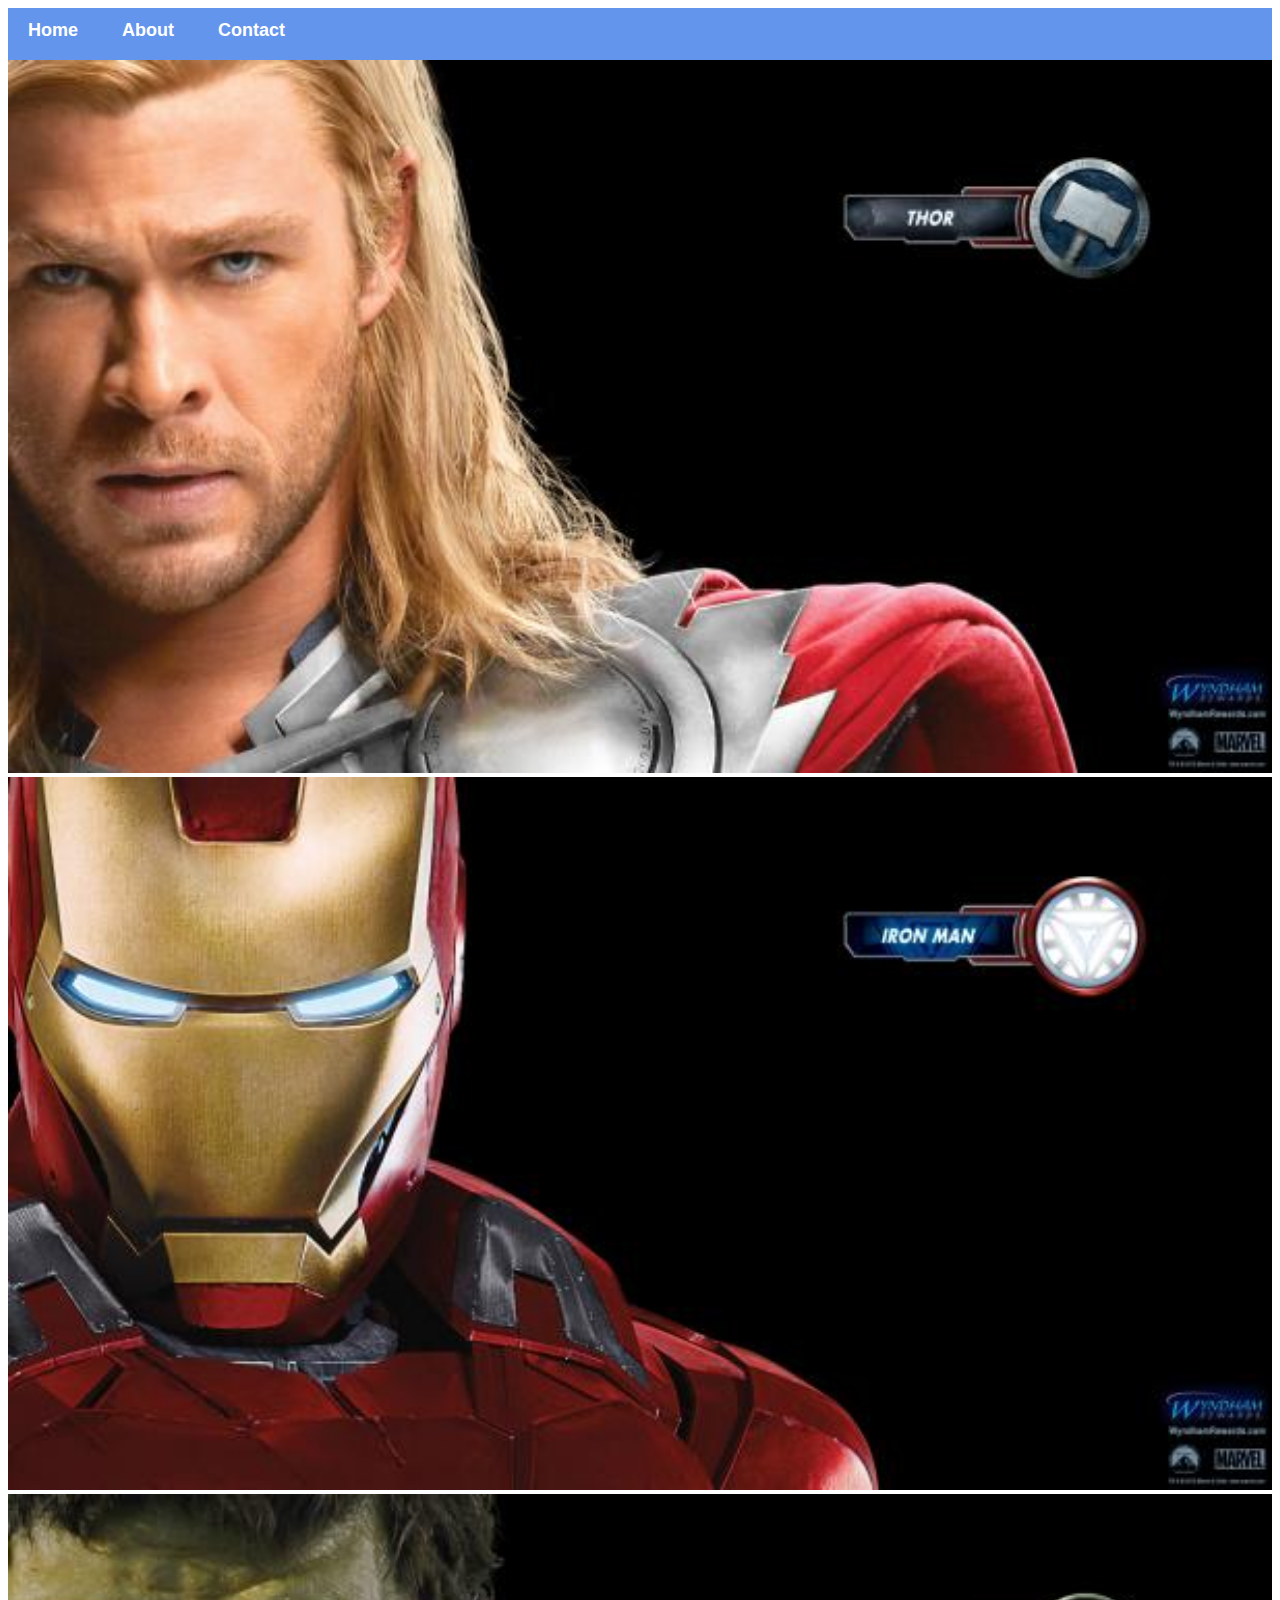
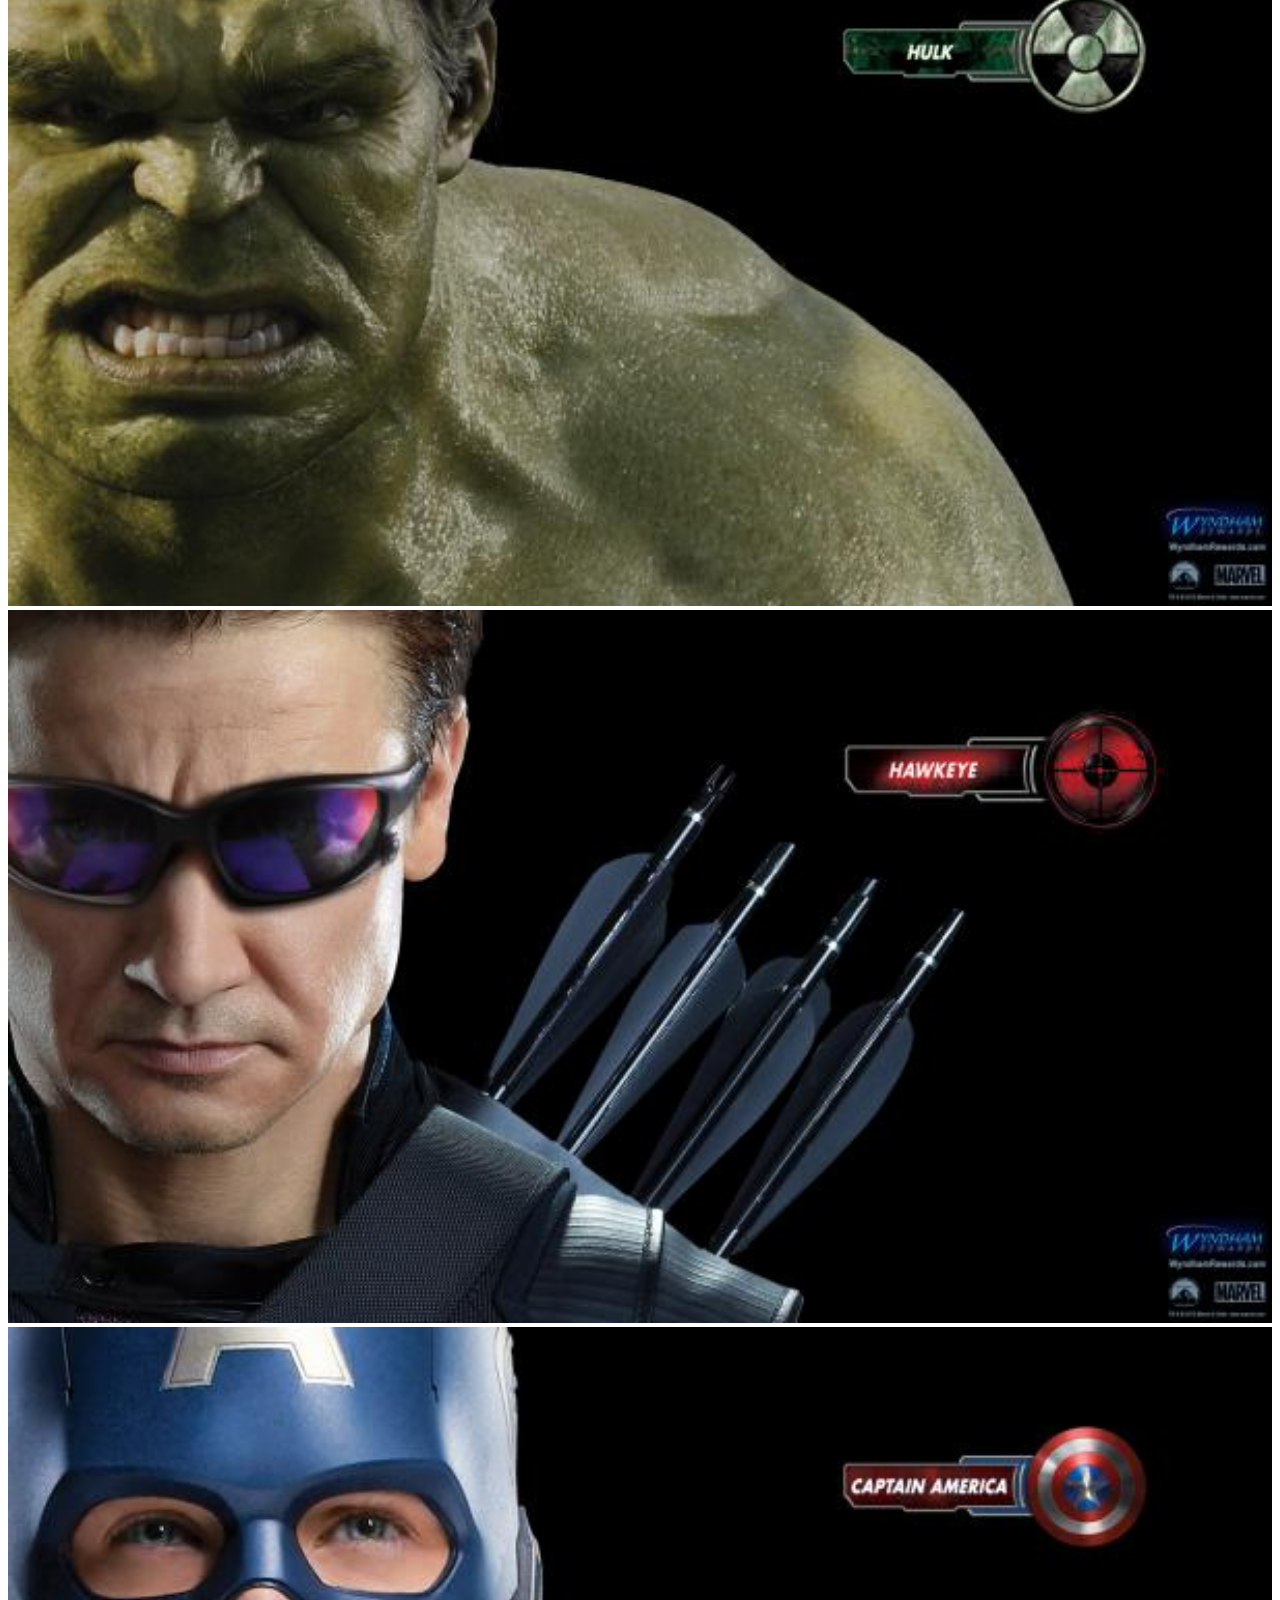
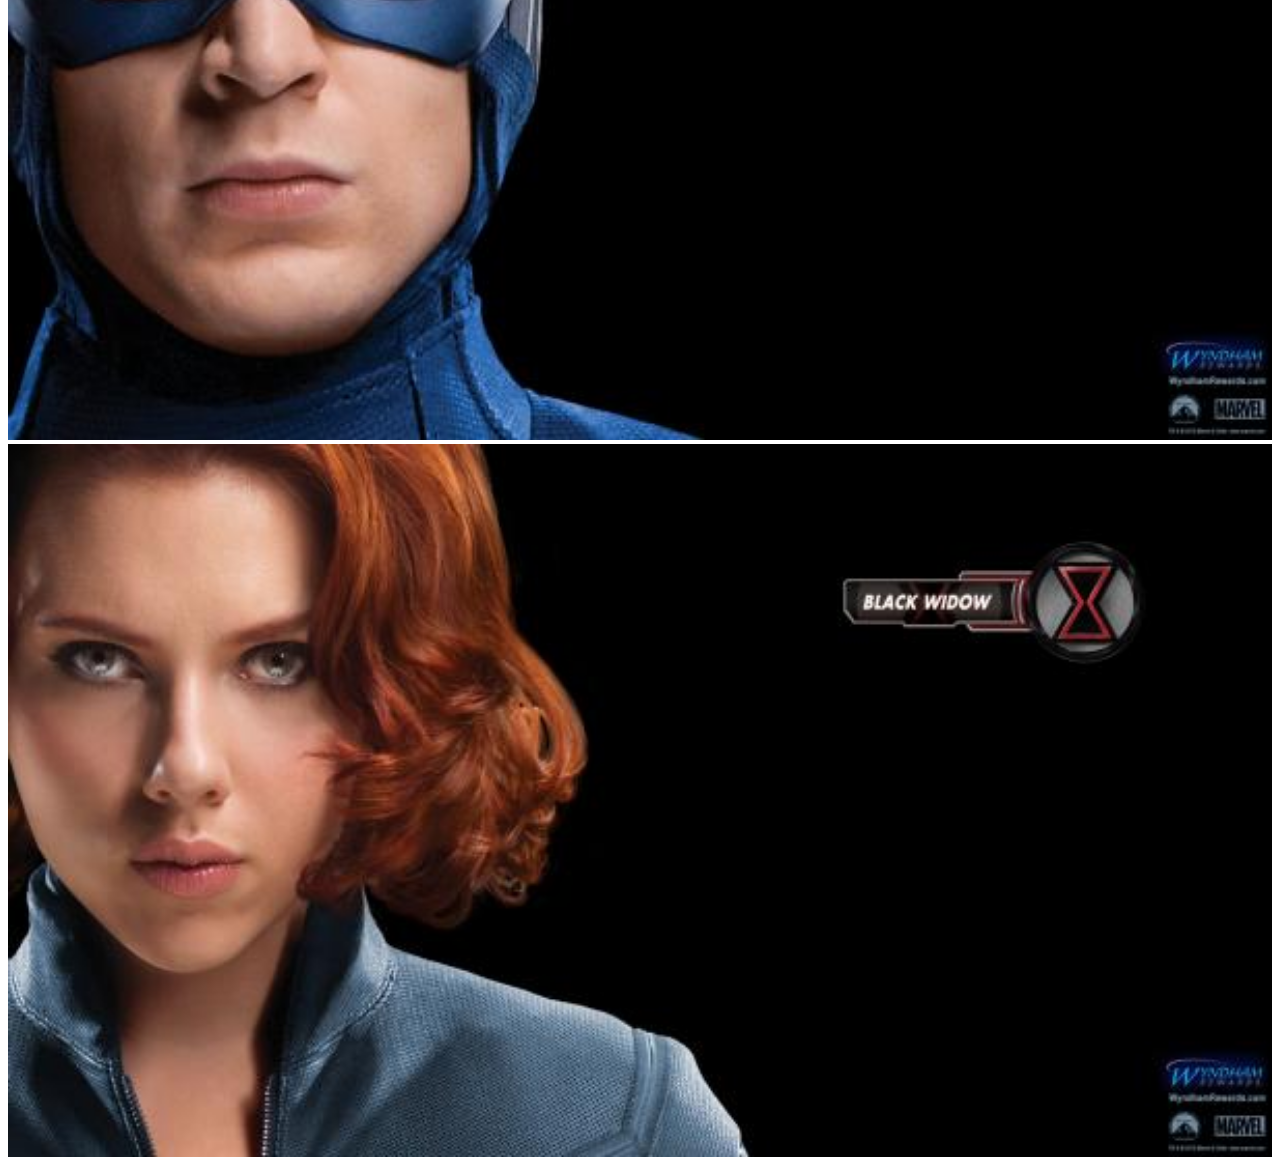
<file: index.html>
<!DOCTYPE html>
<html>
    <head>
        <link rel="stylesheet" a href="style.css">
    </head>
    <body>
        <div id="menu">
            <a href="index.html">Home</a>
            <a href="about.html">About</a>
            <a href="contact.html">Contact</a>
        </div>
        <div class="gallery">
            <a href="avenger-1.html"><img src="images/avengers_01.jpg" /></a>
            <a href="avenger-2.html"><img src="images/avengers_02.jpg" /></a>
            <a href="avenger-3.html"><img src="images/avengers_03.jpg" /></a>
            <a href="avenger-4.html"><img src="images/avengers_04.jpg" /></a>
            <a href="avenger-5.html"><img src="images/avengers_05.jpg" /></a>
            <a href="avenger-6.html"><img src="images/avengers_06.jpg" /></a>
        </div>
    </body>
</html>
</file>
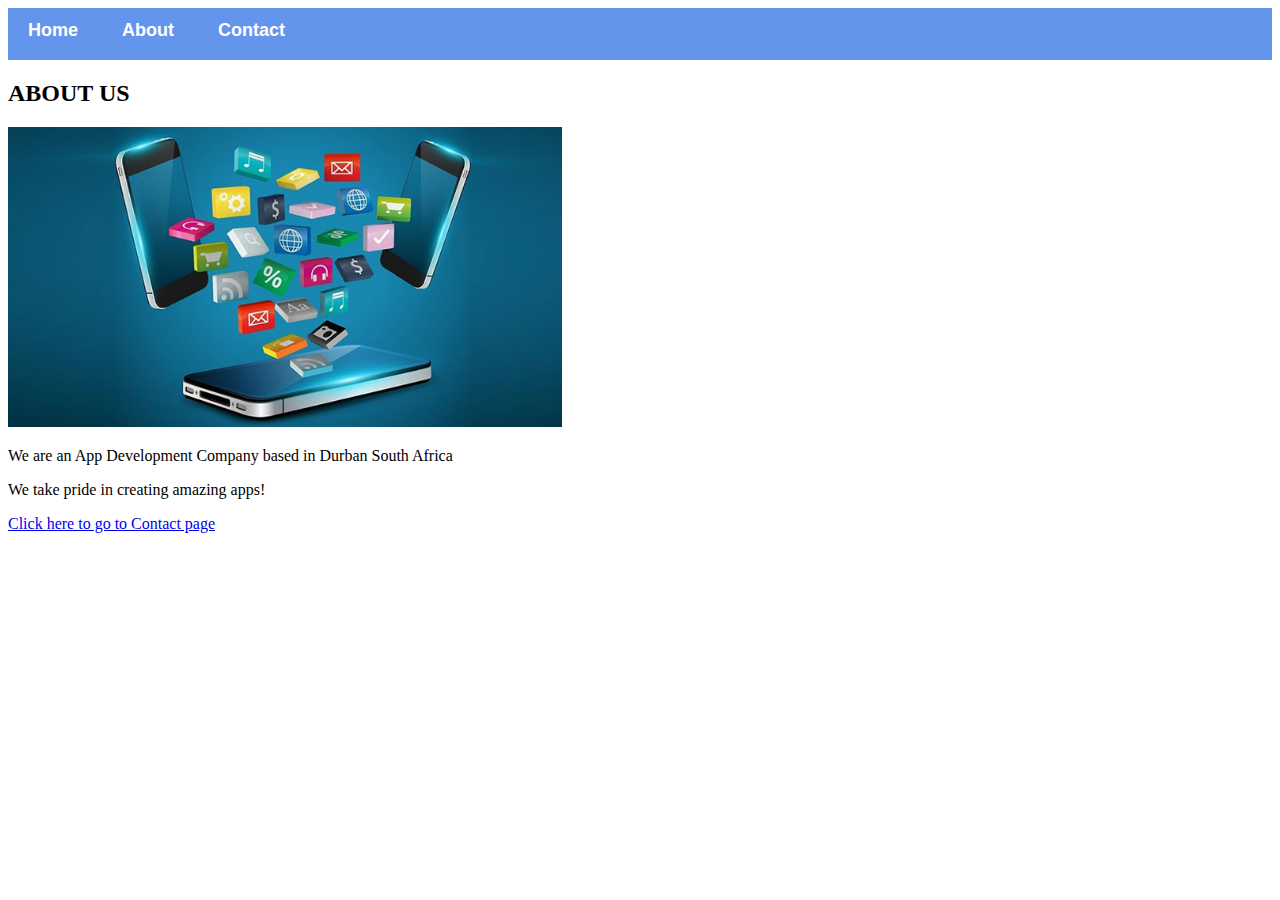
<file: about.html>
<!DOCTYPE html>
<html>
    <head>
        <link rel="stylesheet" a href="style.css">
    </head>
    <body>
         <div id="menu">
            <a href="index.html">Home</a>
            <a href="about.html">About</a>
            <a href="contact.html">Contact</a>
        </div>
        <h2>ABOUT US</h2>
        <img src="images/ios-app-development1.jpeg" height="300" />
        <p>We are an App Development Company based in Durban South Africa</p>
        <p>We take pride in creating amazing apps!</p>
        <b></b>
        <a href="contact.html">Click here to go to Contact page</a>
    </body>
</html>
</file>
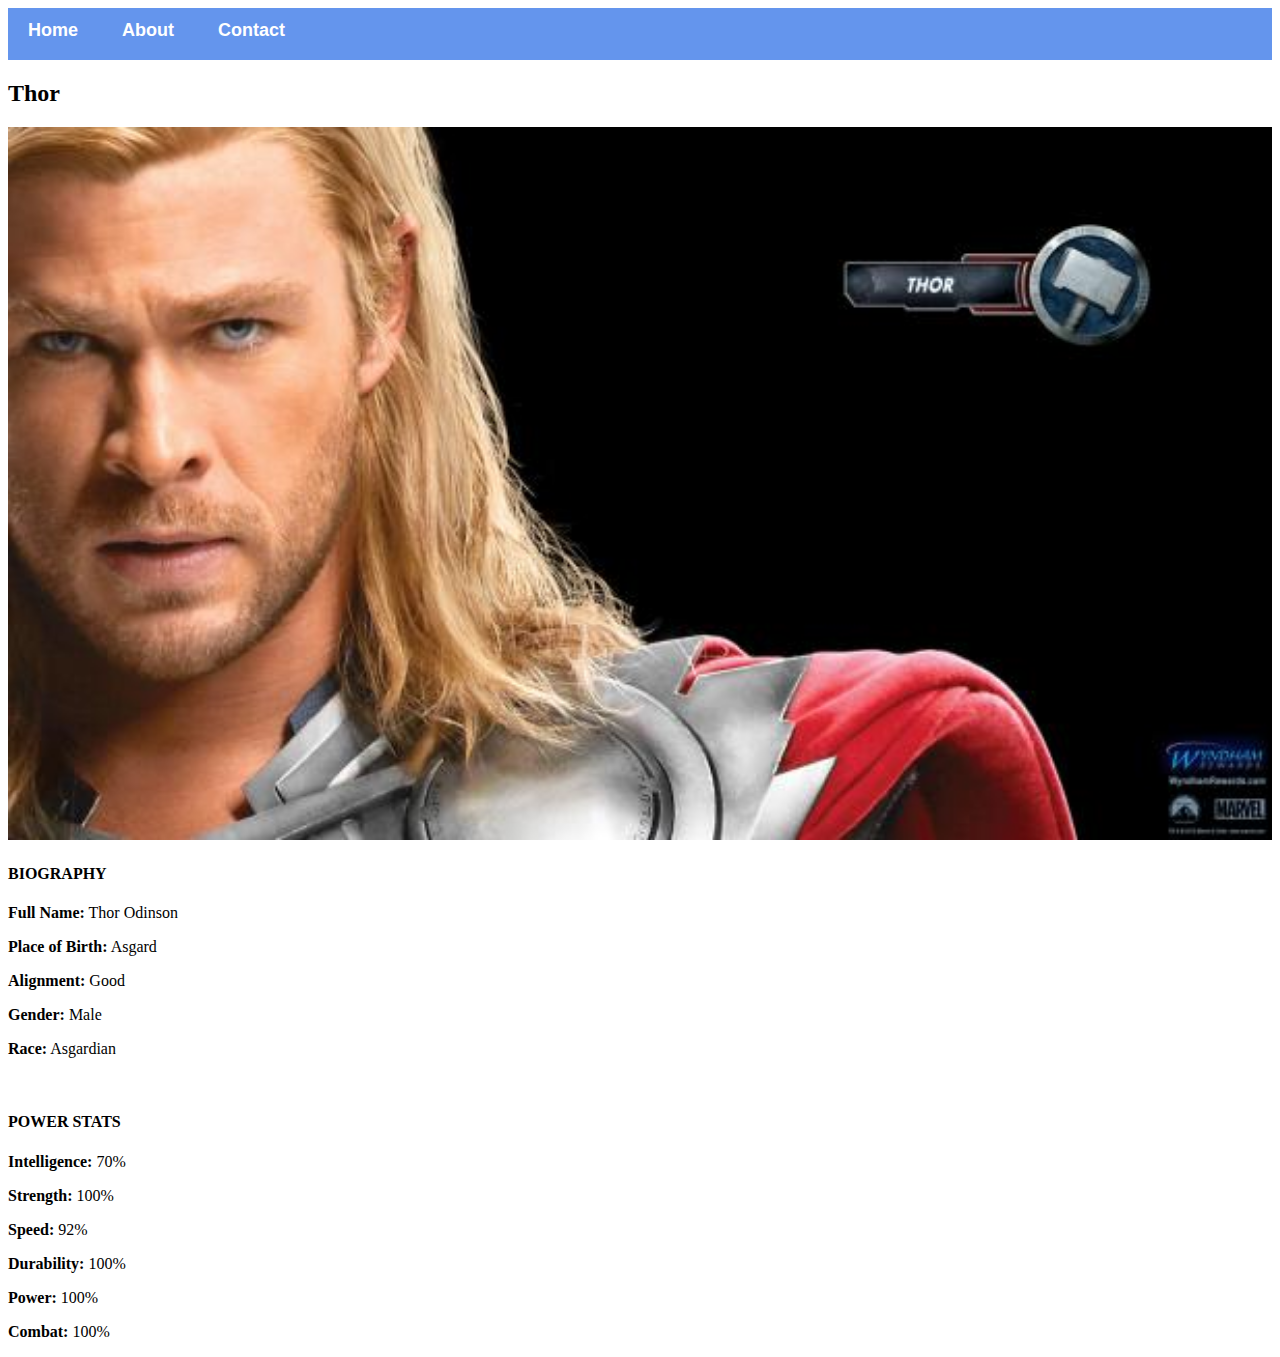
<file: avenger-1.html>
<!DOCTYPE html>
<html>
    <head>
        <link rel="stylesheet" a href="style.css">
    </head>
    <body>
        
         <div id="menu">
            <a href="index.html">Home</a>
            <a href="about.html">About</a>
            <a href="contact.html">Contact</a>
        </div>
        
        <h2>Thor</h2>
        <div class="gallery">
            <img src="images/avengers_01.jpg" />
        </div>
        <h4>BIOGRAPHY</h4>
        <p><b>Full Name:</b> Thor Odinson</p>
        <p><b>Place of Birth:</b> Asgard</p>
        <p><b>Alignment:</b> Good</p>
        <p><b>Gender:</b> Male</p>
        <p><b>Race:</b> Asgardian</p>
        
        <br/>
        
        <h4>POWER STATS</h4>
        <p><b>Intelligence:</b> 70%</p>
        <p><b>Strength:</b> 100%</p>
        <p><b>Speed:</b> 92%</p>
        <p><b>Durability:</b> 100%</p>
        <p><b>Power:</b> 100%</p>
        <p><b>Combat:</b> 100%</p>
    </body>
</html>
</file>
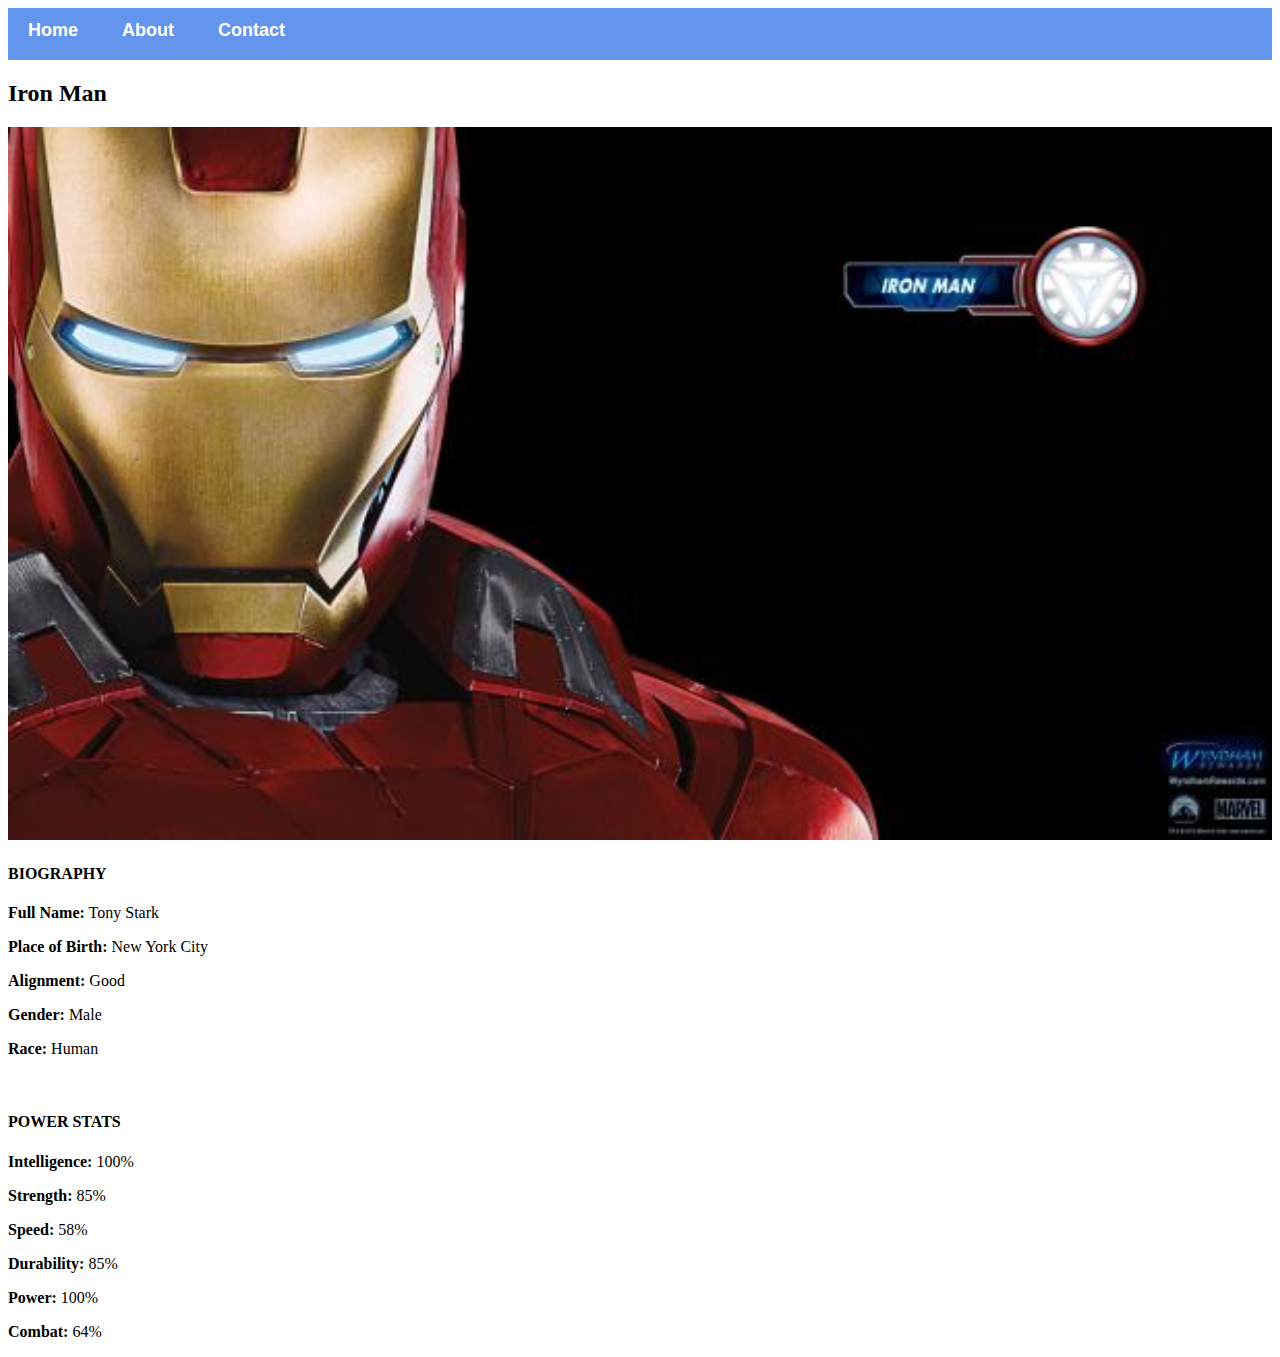
<file: avenger-2.html>
<!DOCTYPE html>
<html>
    <head>
        <link rel="stylesheet" a href="style.css">
    </head>
    <body>
        
         <div id="menu">
            <a href="index.html">Home</a>
            <a href="about.html">About</a>
            <a href="contact.html">Contact</a> 
        </div>
        
        <h2>Iron Man</h2>
        <div class="gallery">
            <img src="images/avengers_02.jpg" />
        </div>
        <h4>BIOGRAPHY</h4>
        <p><b>Full Name:</b> Tony Stark</p>
        <p><b>Place of Birth:</b> New York City</p>
        <p><b>Alignment:</b> Good</p>
        <p><b>Gender:</b> Male</p>
        <p><b>Race:</b> Human</p>
        
        <br/>
        
        <h4>POWER STATS</h4>
        <p><b>Intelligence:</b> 100%</p>
        <p><b>Strength:</b> 85%</p>
        <p><b>Speed:</b> 58%</p>
        <p><b>Durability:</b> 85%</p>
        <p><b>Power:</b> 100%</p>
        <p><b>Combat:</b> 64%</p>
    </body>
</html>
</file>
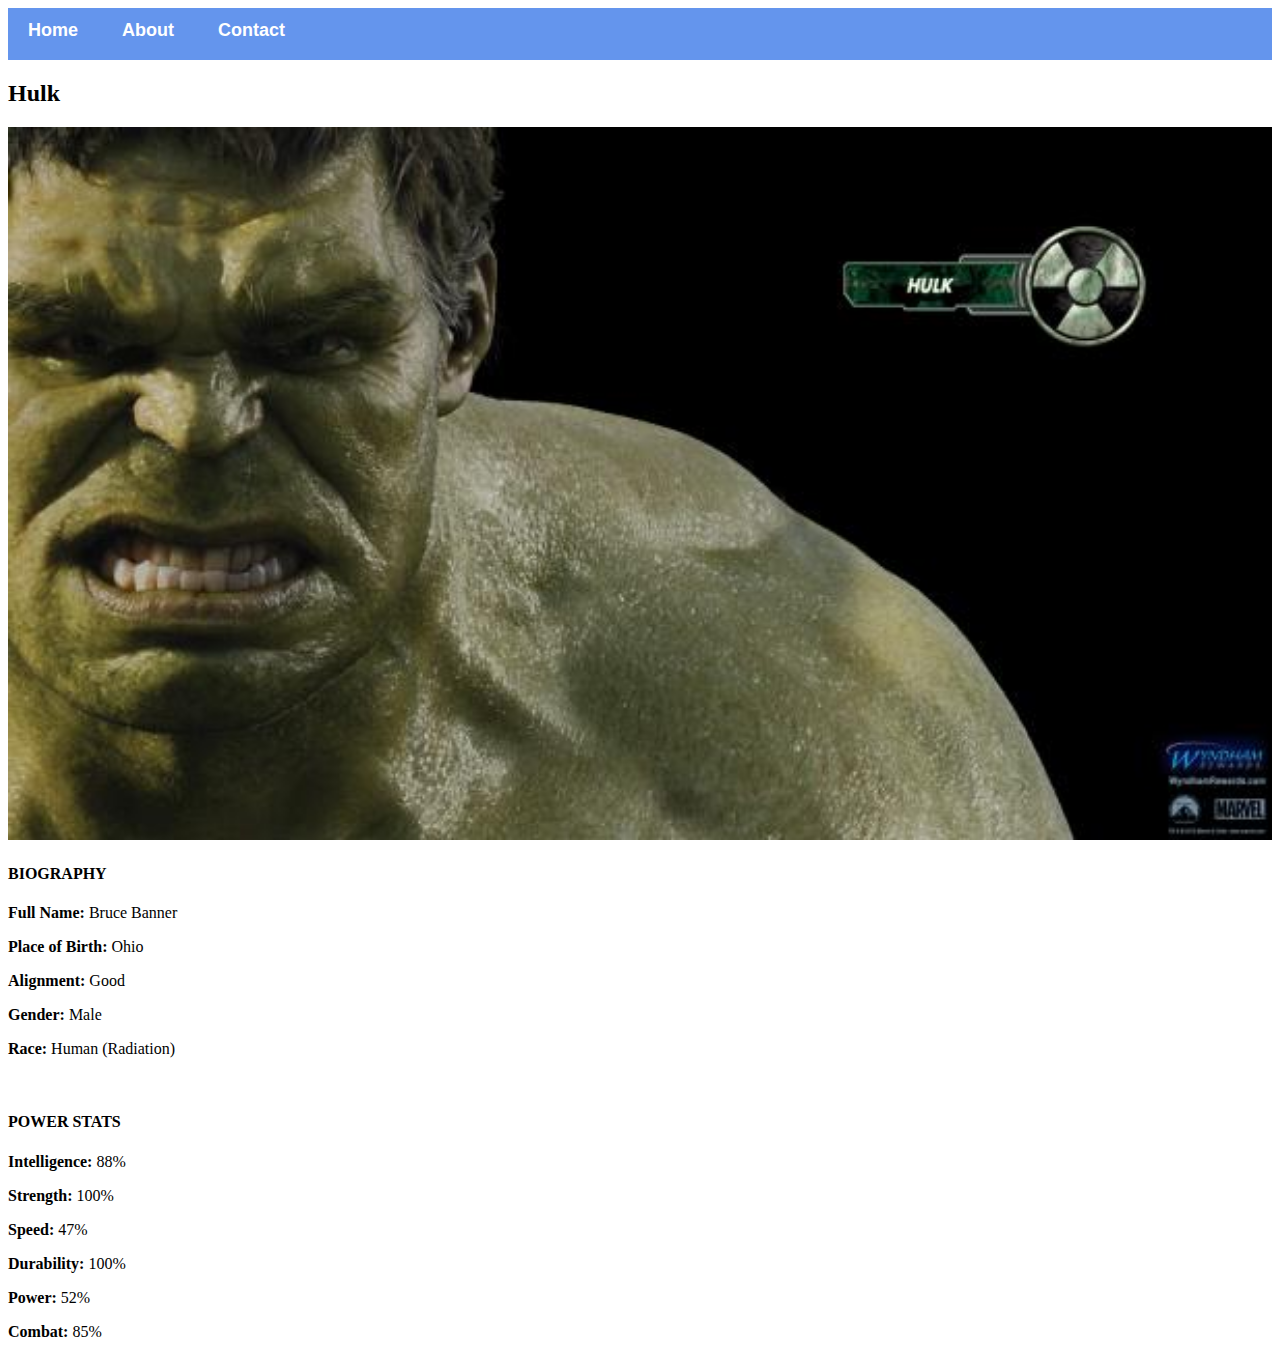
<file: avenger-3.html>
<!DOCTYPE html>
<html>
    <head>
        <link rel="stylesheet" a href="style.css">
    </head>
    <body>
        
         <div id="menu">
            <a href="index.html">Home</a>
            <a href="about.html">About</a>
            <a href="contact.html">Contact</a>
        </div>
        
        <h2>Hulk</h2>
        <div class="gallery">
            <img src="images/avengers_03.jpg" />
        </div>
        <h4>BIOGRAPHY</h4>
        <p><b>Full Name:</b> Bruce Banner</p>
        <p><b>Place of Birth:</b> Ohio</p>
        <p><b>Alignment:</b> Good</p>
        <p><b>Gender:</b> Male</p>
        <p><b>Race:</b> Human (Radiation)</p>
        
        <br/>
        
        <h4>POWER STATS</h4>
        <p><b>Intelligence:</b> 88%</p>
        <p><b>Strength:</b> 100%</p>
        <p><b>Speed:</b> 47%</p>
        <p><b>Durability:</b> 100%</p>
        <p><b>Power:</b> 52%</p>
        <p><b>Combat:</b> 85%</p>
        
    </body>
</html>
</file>
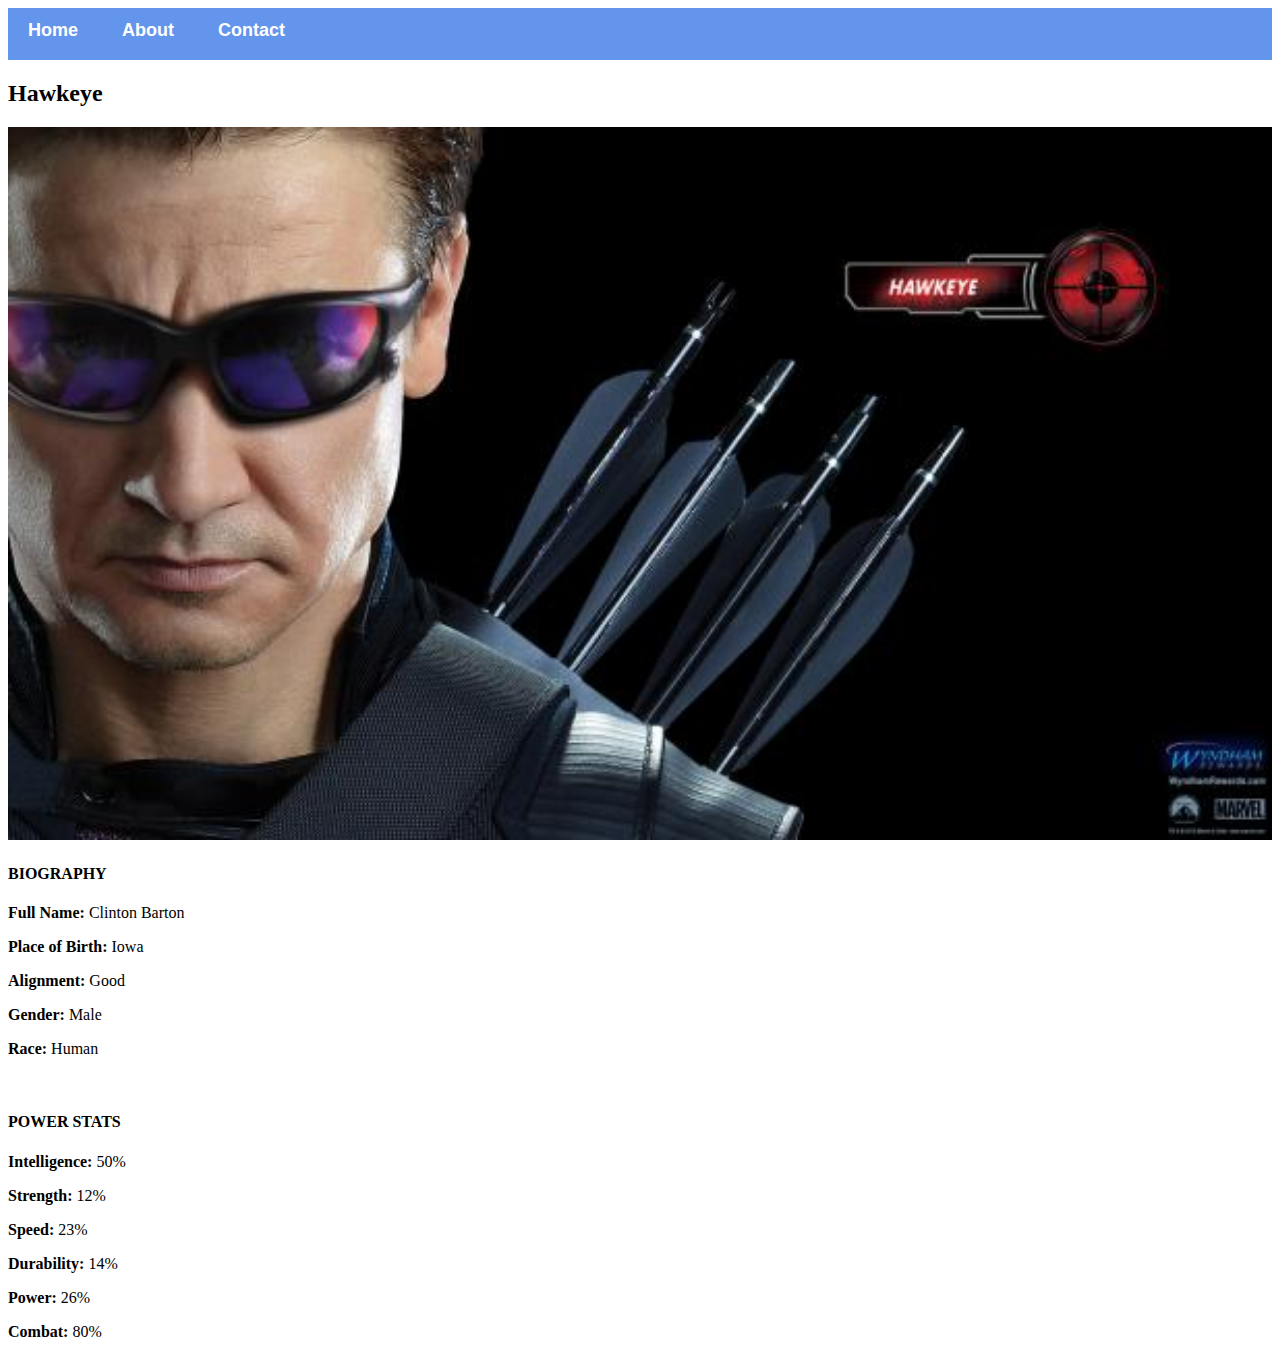
<file: avenger-4.html>
<!DOCTYPE html>
<html>
    <head>
        <link rel="stylesheet" a href="style.css">
    </head>
    <body>
        
         <div id="menu">
            <a href="index.html">Home</a>
            <a href="about.html">About</a>
            <a href="contact.html">Contact</a>
        </div>
        
        <h2>Hawkeye</h2>
        <div class="gallery">
            <img src="images/avengers_04.jpg" />
        </div>
        <h4>BIOGRAPHY</h4>
        <p><b>Full Name:</b> Clinton Barton</p>
        <p><b>Place of Birth:</b> Iowa</p>
        <p><b>Alignment:</b> Good</p>
        <p><b>Gender:</b> Male</p>
        <p><b>Race:</b> Human</p>
        
        <br/>
        
        <h4>POWER STATS</h4>
        <p><b>Intelligence:</b> 50%</p>
        <p><b>Strength:</b> 12%</p>
        <p><b>Speed:</b> 23%</p>
        <p><b>Durability:</b> 14%</p>
        <p><b>Power:</b> 26%</p>
        <p><b>Combat:</b> 80%</p>
    
    </body>
</html>
</file>
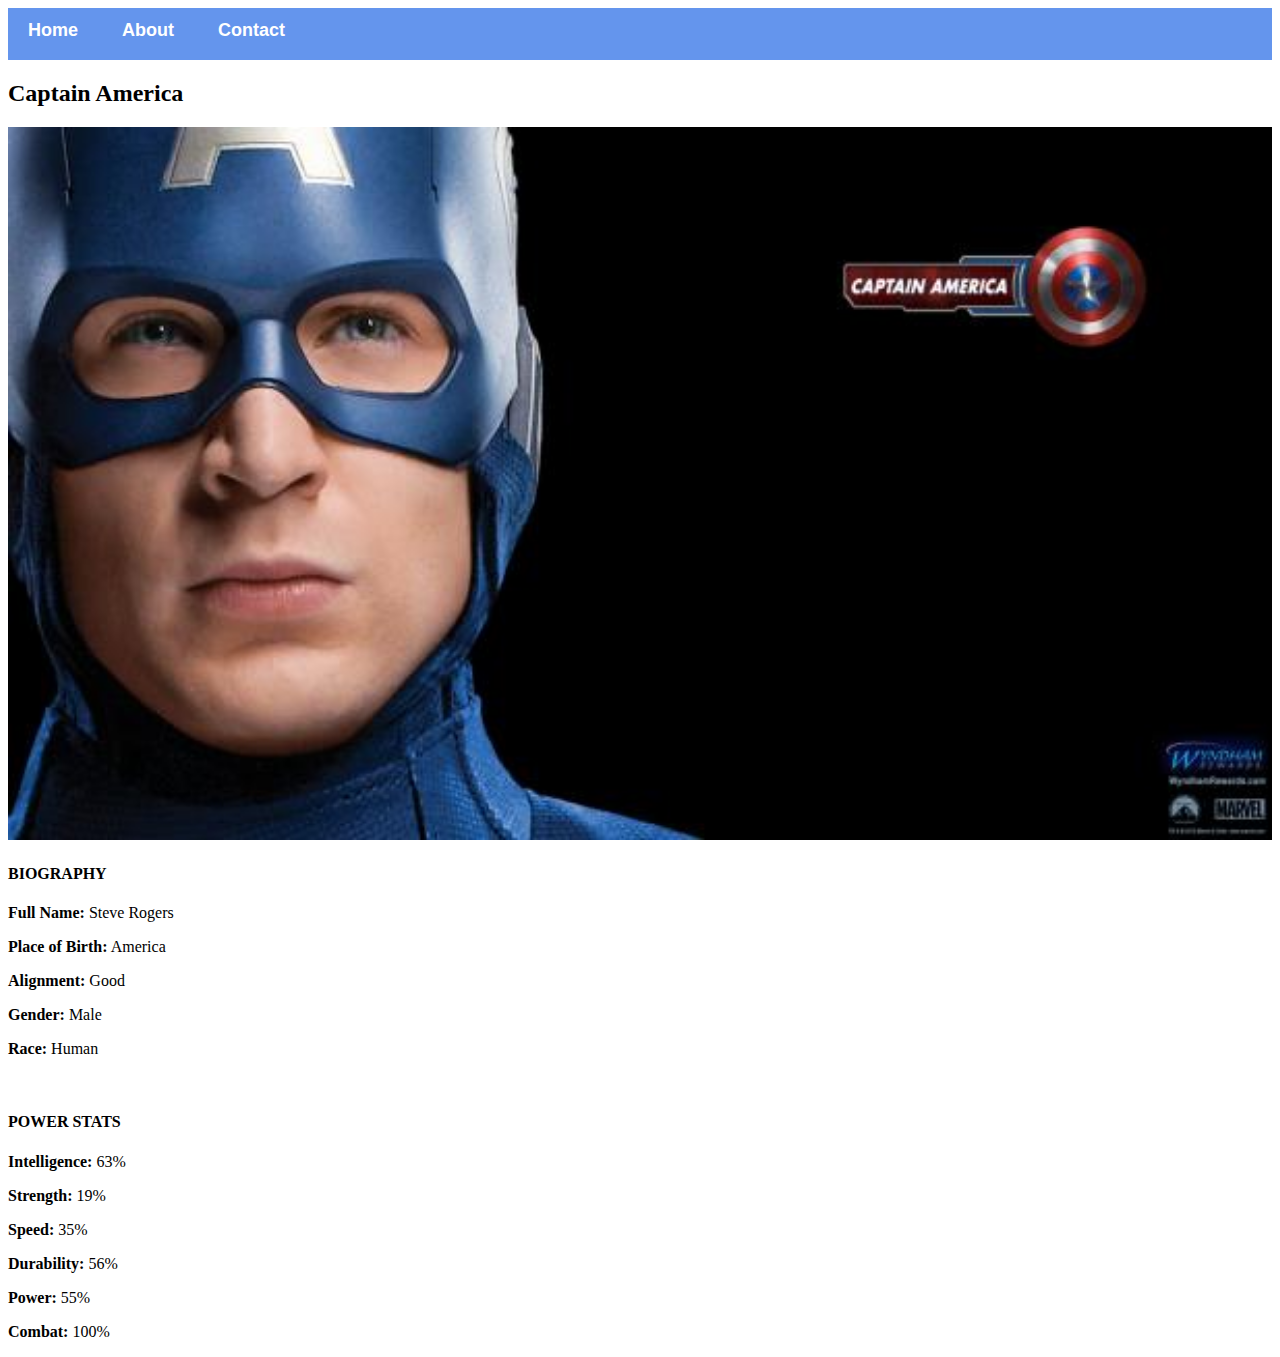
<file: avenger-5.html>
<!DOCTYPE html>
<html>
    <head>
        <link rel="stylesheet" a href="style.css">
    </head>
    <body>
        
         <div id="menu">
            <a href="index.html">Home</a>
            <a href="about.html">About</a>
            <a href="contact.html">Contact</a>
        </div>
        
        <h2>Captain America</h2>
        <div class="gallery">
            <img src="images/avengers_05.jpg" />
        </div>
        <h4>BIOGRAPHY</h4>
        <p><b>Full Name:</b> Steve Rogers</p>
        <p><b>Place of Birth:</b> America</p>
        <p><b>Alignment:</b> Good</p>
        <p><b>Gender:</b> Male</p>
        <p><b>Race:</b> Human</p>
        
        <br/>
        
        <h4>POWER STATS</h4>
        <p><b>Intelligence:</b> 63%</p>
        <p><b>Strength:</b> 19%</p>
        <p><b>Speed:</b> 35%</p>
        <p><b>Durability:</b> 56%</p>
        <p><b>Power:</b> 55%</p>
        <p><b>Combat:</b> 100%</p>
        
    </body>
</html>
</file>
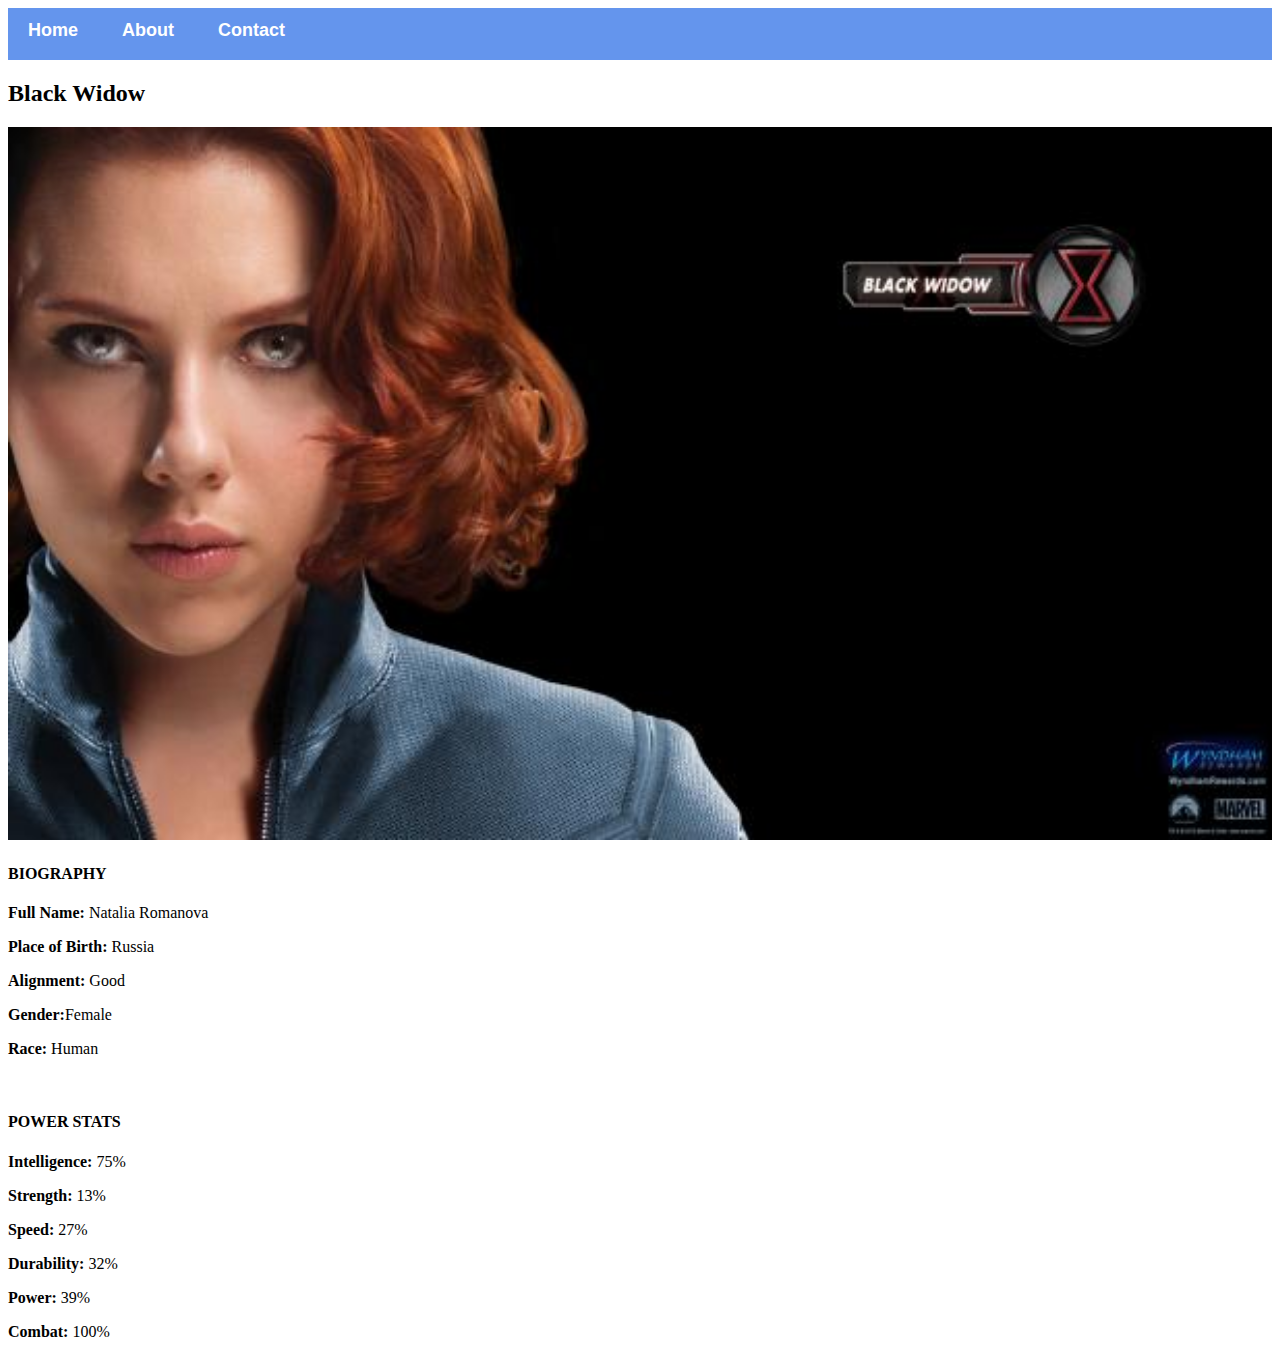
<file: avenger-6.html>
<!DOCTYPE html>
<html>
    <head>
        <link rel="stylesheet" a href="style.css">
    </head>
    <body>
        
         <div id="menu">
            <a href="index.html">Home</a>
            <a href="about.html">About</a>
            <a href="contact.html">Contact</a>
        </div>
        
        <h2>Black Widow</h2>
        <div class="gallery">
            <img src="images/avengers_06.jpg" />
        </div>
        <h4>BIOGRAPHY</h4>
        <p><b>Full Name:</b> Natalia Romanova</p>
        <p><b>Place of Birth:</b> Russia</p>
        <p><b>Alignment:</b> Good</p>
        <p><b>Gender:</b>Female</p>
        <p><b>Race:</b> Human</p>
        
        <br/>
        
        <h4>POWER STATS</h4>
        <p><b>Intelligence:</b> 75%</p>
        <p><b>Strength:</b> 13%</p>
        <p><b>Speed:</b> 27%</p>
        <p><b>Durability:</b> 32%</p>
        <p><b>Power:</b> 39%</p>
        <p><b>Combat:</b> 100%</p>
    </body>
</html>
</file>
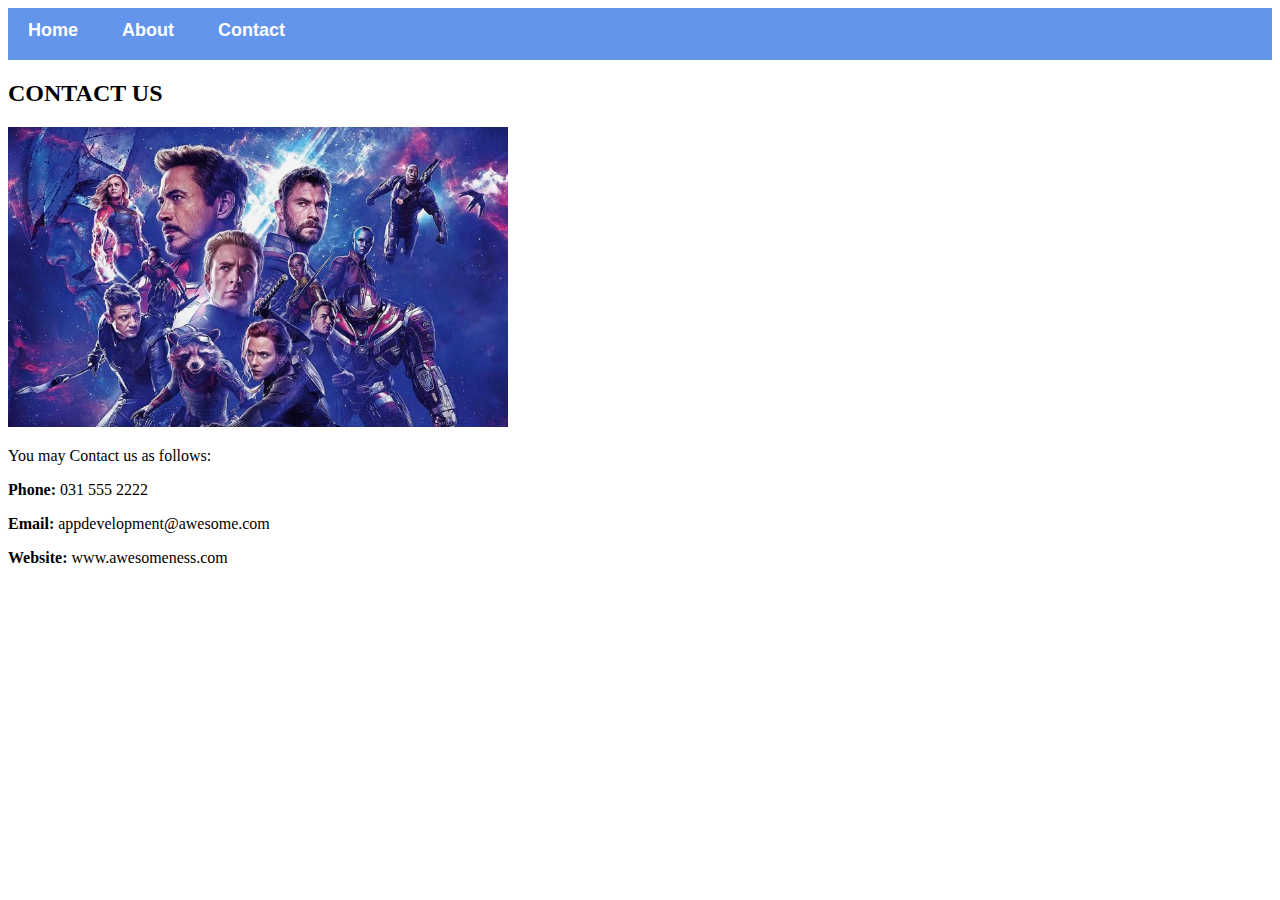
<file: contact.html>
<!DOCTYPE html>
<html>
    <head>
        <link rel="stylesheet" a href="style.css">
    </head>
    <body>
         <div id="menu">
            <a href="index.html">Home</a>
            <a href="about.html">About</a>
            <a href="contact.html">Contact</a>
        </div>
        <h2>CONTACT US</h2>
        <img src="images/1616463134_Marvel-hinted-at-who-would-be-in-the-new-Avengers-760x456.jpeg" height="300" />
        <p>You may Contact us as follows:</p>
        <p><b>Phone:</b> 031 555 2222</p>
        <p><b>Email:</b> appdevelopment@awesome.com</p>
        <p><b>Website:</b> www.awesomeness.com</p>
      
    </body>
</html>
</file>
<file: style.css>
.gallery img{
    width: 100%;
}

#menu{
    width: 100%;
    Height: 40px;
    background-color: cornflowerblue;
    padding-top: 12px;
    
}

#menu a{
    color:#ffffff;
    font-family: Helvetica,fantasy;
    font-size: 18px;
    text-decoration: none;
    font-weight: 800;
    
    padding-left: 20px;
    padding-right:20px;
    
}

#menu a:hover{
    color:#5077bd;
}
</file>
